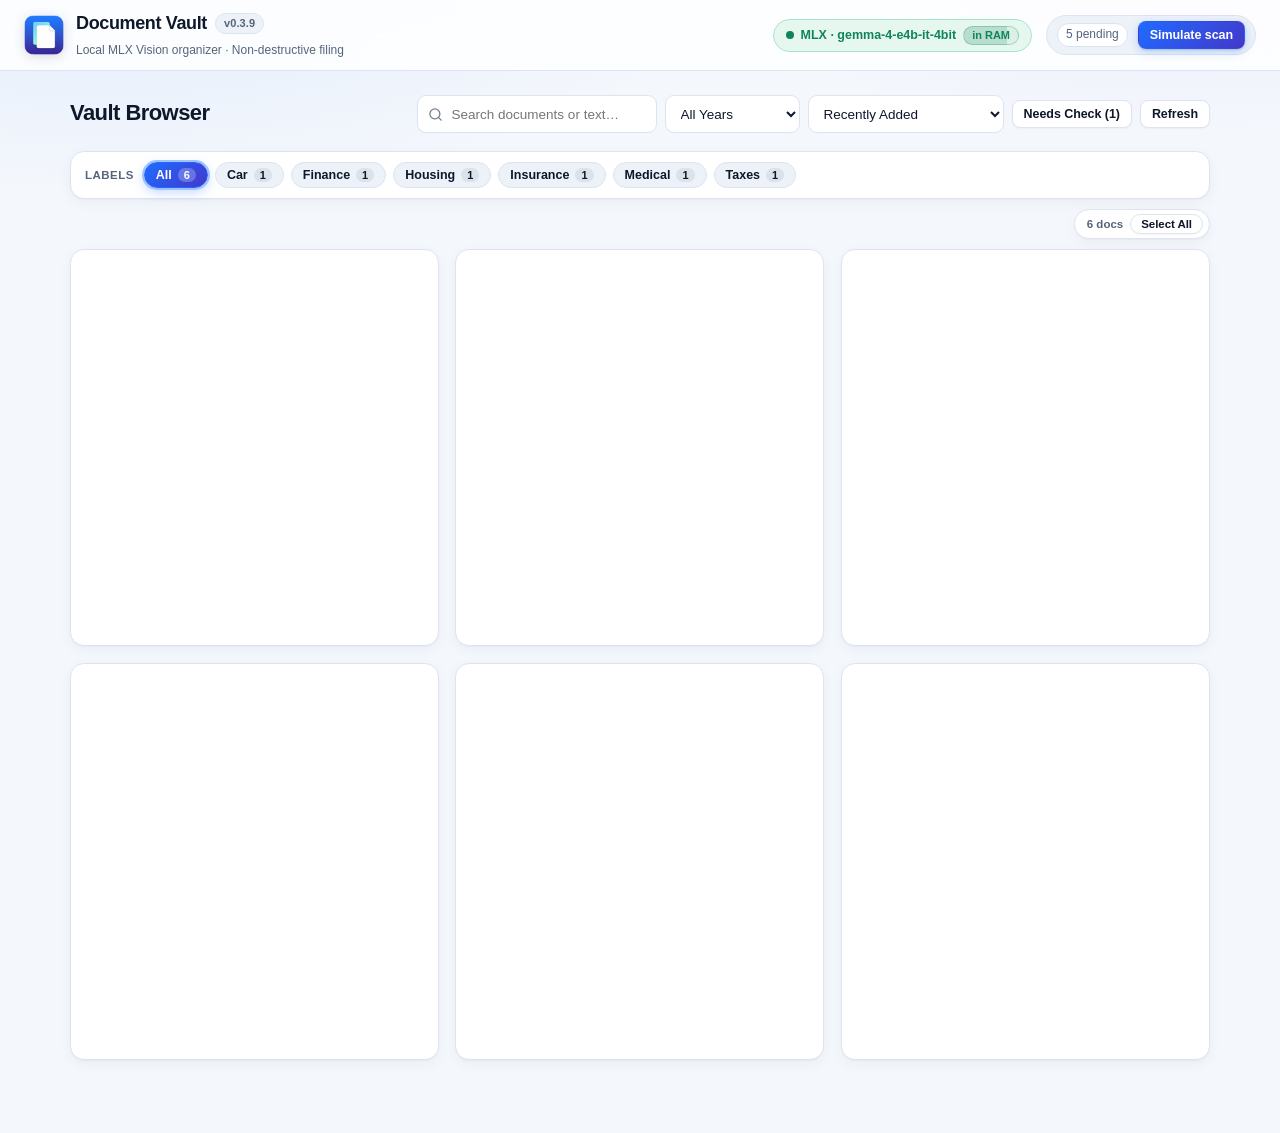
<file: demo/index.html>
<!DOCTYPE html>
<html lang="en">
<head>
  <meta charset="UTF-8" />
  <meta name="viewport" content="width=device-width, initial-scale=1.0" />
  <title>Document Vault — Local AI Scan Organizer</title>
  <link rel="icon" type="image/png" sizes="32x32" href="./icons/favicon-32x32.png?v=20261122a" />
  <link rel="icon" type="image/png" sizes="16x16" href="./icons/favicon-16x16.png?v=20261122a" />
  <link rel="shortcut icon" href="./icons/favicon-32x32.png?v=20261122a" />
  <link rel="apple-touch-icon" sizes="180x180" href="./icons/apple-touch-icon.png?v=20261122a" />
  <meta name="theme-color" content="#f4f7fc" media="(prefers-color-scheme: light)" />
  <meta name="theme-color" content="#090e1a" media="(prefers-color-scheme: dark)" />
  <script src="./demo-bootstrap.js"></script>
  <script>
    (() => {
      try {
        const saved = localStorage.getItem("dv_theme_mode");
        const mode = saved === "light" || saved === "dark" ? saved : "auto";
        const prefersDark = Boolean(
          window.matchMedia && window.matchMedia("(prefers-color-scheme: dark)").matches
        );
        const theme = mode === "auto" ? (prefersDark ? "dark" : "light") : mode;
        document.documentElement.dataset.themeMode = mode;
        document.documentElement.dataset.theme = theme;
        document.documentElement.style.colorScheme = theme;
        const invertSaved = localStorage.getItem("dv_invert_docs_dark");
        document.documentElement.dataset.invertDocsDark = invertSaved === "false" ? "false" : "true";
        const savedTab = sessionStorage.getItem("dv_active_tab");
        if (savedTab === "vault" || savedTab === "review" || savedTab === "settings") {
          document.documentElement.dataset.savedTab = savedTab;
          if (savedTab !== "vault") {
            document.documentElement.dataset.bootingTab = "true";
          }
        }
      } catch {
        // ignore storage or matchMedia access errors
      }
    })();
  </script>
  <link rel="stylesheet" href="./styles.css?v=20261123j" />
  <link rel="stylesheet" href="./demo.css" />
</head>
<body>
  <header class="topbar">
    <div class="topbar-left">
      <div class="brand">
        <span class="brand-icon" aria-hidden="true">
          <img class="brand-icon-img" src="./icons/app-icon.png?v=20261122a" alt="" width="40" height="40" />
        </span>
        <div>
          <div class="brand-title-row">
            <h1>Document Vault</h1>
            <span id="app-version-badge" class="app-version-badge" title="Application version"></span>
          </div>
          <span class="subtitle">Local MLX Vision organizer · Non-destructive filing</span>
        </div>
      </div>
    </div>

    <div class="topbar-right">
      <button id="license-pill" class="license-pill hidden" type="button" title="Free tier usage — click to upgrade or activate a license">
        <span id="license-pill-text">Free · 0 / 30</span>
        <span class="license-pill-bar" aria-hidden="true">
          <span id="license-pill-fill" class="license-pill-fill" style="width:0%"></span>
        </span>
      </button>

      <div class="vlm-pill-wrap">
        <button id="vlm-pill" class="status-pill status-neutral status-pill-btn" type="button" title="Local MLX Vision model status — click for details" aria-haspopup="dialog" aria-expanded="false">
          <span class="dot"></span>
          <span id="vlm-pill-text">Checking Model…</span>
          <span id="vlm-ram-badge" class="ram-badge hidden">
            <span id="vlm-ram-label">in RAM</span>
          </span>
        </button>
        <div id="vlm-popover" class="vlm-popover hidden" role="dialog" aria-label="Local Vision Model status"></div>
      </div>

      <div class="watcher-controls">
        <label class="switch-label" title="Toggle real-time incoming folder watcher">
          <input type="checkbox" id="watcher-toggle" />
          <span class="switch-track"></span>
          <span id="watcher-status-text">Watcher Off</span>
        </label>
        <span id="dump-pending-badge" class="muted-chip" title="Files waiting in incoming folder">0 pending</span>
        <button id="scan-now-btn" class="btn btn-primary btn-sm" type="button">Scan Now</button>
      </div>

      <button id="open-welcome-guide-btn" class="icon-help-btn" type="button" title="Open Welcome Guide" aria-label="Open Welcome Guide">?</button>

      <div id="theme-controls" class="theme-controls is-auto" role="group" aria-label="Theme selection">
        <button id="theme-light-btn" class="theme-opt-btn" type="button" title="Switch to Light theme" aria-label="Switch to Light theme" aria-pressed="false">
          <svg viewBox="0 0 24 24" width="14" height="14" fill="none" stroke="currentColor" stroke-width="2.1" stroke-linecap="round" stroke-linejoin="round" aria-hidden="true">
            <circle cx="12" cy="12" r="4"></circle>
            <path d="M12 2v2M12 20v2M4.93 4.93l1.41 1.41M17.66 17.66l1.41 1.41M2 12h2M20 12h2M6.34 17.66l-1.41 1.41M19.07 4.93l-1.41 1.41"></path>
          </svg>
        </button>
        <button id="theme-dark-btn" class="theme-opt-btn" type="button" title="Switch to Dark theme" aria-label="Switch to Dark theme" aria-pressed="false">
          <svg viewBox="0 0 24 24" width="14" height="14" fill="none" stroke="currentColor" stroke-width="2.1" stroke-linecap="round" stroke-linejoin="round" aria-hidden="true">
            <path d="M21 12.79A9 9 0 1 1 11.21 3 7 7 0 0 0 21 12.79z"></path>
          </svg>
        </button>
        <button id="theme-auto-btn" class="theme-opt-btn theme-auto-btn hidden" type="button" title="Return to automatic system theme" aria-label="Return to automatic system theme" aria-pressed="true">
          <svg viewBox="0 0 24 24" width="13" height="13" fill="none" stroke="currentColor" stroke-width="2.1" stroke-linecap="round" stroke-linejoin="round" aria-hidden="true">
            <rect x="2" y="3" width="20" height="14" rx="2"></rect>
            <path d="M8 21h8M12 17v4"></path>
          </svg>
          <span>Auto</span>
        </button>
      </div>
    </div>
  </header>

  <div class="tabs-bar">
    <nav class="tabs" role="tablist">
      <button class="tab active" data-tab="vault" role="tab" aria-selected="true">Vault Browser</button>
      <button class="tab" data-tab="review" role="tab" aria-selected="false">
        Activity &amp; Review
        <span id="review-badge" class="badge hidden">0</span>
      </button>
      <button class="tab" data-tab="settings" role="tab" aria-selected="false">Settings</button>
      <span id="tab-indicator" class="tab-indicator" aria-hidden="true"></span>
    </nav>
    <button id="global-drop-indicator" class="drop-hint-pill" type="button" title="Drop PDF or image files anywhere on this page, or click to select files">
      <span class="drop-hint-icon" aria-hidden="true">
        <svg viewBox="0 0 24 24" width="12" height="12" fill="none" stroke="currentColor" stroke-width="2.4" stroke-linecap="round" stroke-linejoin="round">
          <path d="M12 16V4M7 9l5-5 5 5"></path>
          <path d="M4 20h16"></path>
        </svg>
      </span>
      <span class="drop-hint-text">Drop files anywhere to queue · Click to browse</span>
    </button>
    <input id="global-file-input" type="file" multiple accept=".pdf,.png,.jpg,.jpeg,.tif,.tiff" hidden />
  </div>

  <div id="vlm-status-banner" class="vlm-status-banner hidden" role="status" aria-live="polite"></div>

  <div id="global-drop-overlay" class="global-drop-overlay hidden" aria-hidden="true">
    <div class="global-drop-card">
      <div class="dropzone-icon" aria-hidden="true">
        <svg viewBox="0 0 24 24" width="24" height="24" fill="none" stroke="currentColor" stroke-width="2.1" stroke-linecap="round" stroke-linejoin="round">
          <path d="M21 15v4a2 2 0 0 1-2 2H5a2 2 0 0 1-2-2v-4"></path>
          <polyline points="17 8 12 3 7 8"></polyline>
          <line x1="12" y1="3" x2="12" y2="15"></line>
        </svg>
      </div>
      <h2>Drop documents anywhere to add to queue</h2>
      <p>Supports PDF, PNG, JPG, and TIFF. Processed items are archived to <code>_processed</code> in your ingestion folder.</p>
    </div>
  </div>

  <div id="watcher-live-banner" class="macos-notif hidden" role="status" aria-live="polite">
    <div class="macos-notif-head">
      <div class="macos-notif-icon" aria-hidden="true">
        <span id="live-banner-dot" class="pulse-dot"></span>
        <img class="notif-icon-img" src="./icons/app-icon.png?v=20261122a" alt="" width="34" height="34" />
      </div>
      <div class="macos-notif-text">
        <div id="live-banner-file" class="macos-notif-title">Processing…</div>
        <div id="live-banner-stage" class="macos-notif-sub"></div>
        <div id="live-banner-progress" class="progress-bar-track live-banner-progress hidden">
          <div id="live-banner-progress-bar" class="progress-bar-fill" style="width:0%"></div>
        </div>
      </div>
      <div class="macos-notif-actions">
        <button id="toggle-queue-btn" class="btn btn-secondary btn-xs" type="button">Queue (0)</button>
        <button id="stop-scan-btn" class="btn btn-ghost-danger btn-xs hidden" type="button">Stop</button>
        <button id="clear-queue-btn" class="btn btn-secondary btn-xs hidden" type="button" title="Dismiss notification">×</button>
      </div>
    </div>
    <div id="scan-queue-panel" class="scan-queue-panel hidden"></div>
  </div>

  <main class="container">
    <div id="tab-panels-stage" class="tab-panels-stage">
    <!-- TAB 1: VAULT BROWSER (DEFAULT) -->
    <section id="tab-vault" class="tab-panel active">
      <div class="panel-header">
        <div>
          <h2>Vault Browser</h2>
          <p class="muted">Browse recently added documents, switch between tags, or search extracted text. Drop files anywhere on the page to ingest.</p>
        </div>
        <div class="filter-bar">
          <div class="search-field-wrap">
            <svg class="search-field-icon" viewBox="0 0 24 24" width="15" height="15" fill="none" stroke="currentColor" stroke-width="2" stroke-linecap="round" stroke-linejoin="round" aria-hidden="true">
              <circle cx="11" cy="11" r="8"></circle>
              <line x1="21" y1="21" x2="16.65" y2="16.65"></line>
            </svg>
            <input id="vault-search" type="search" placeholder="Search documents or text…" />
          </div>
          <select id="vault-filter-year" aria-label="Filter by year">
            <option value="">All Years</option>
          </select>
          <select id="vault-sort" aria-label="Sort documents">
            <option value="recent" selected>Recently Added</option>
            <option value="date_desc">Document Date (Newest)</option>
            <option value="date_asc">Document Date (Oldest)</option>
            <option value="title_asc">Title (A–Z)</option>
          </select>
          <button id="vault-needs-check-btn" class="btn btn-secondary btn-sm vault-needs-check-btn hidden" type="button" title="Filter documents needing date or label check"></button>
          <button id="vault-sug-filter-chip" class="btn btn-secondary btn-sm vault-sug-filter-chip hidden" type="button" title="Click to clear suggested label filter"></button>
          <button id="refresh-vault-btn" class="btn btn-secondary btn-sm" type="button">Refresh</button>
        </div>
      </div>

      <div class="vault-tag-nav" aria-label="Quick tag navigation">
        <div class="vault-tag-row">
          <span class="vault-tag-nav-label">Labels</span>
          <div id="vault-tag-bar" class="vault-tag-bar"></div>
        </div>
        <div id="vault-subtag-bar" class="vault-subtag-bar hidden" aria-label="Sub-label navigation"></div>
      </div>

      <div id="vault-suggestions-strip" class="vault-suggestions-strip hidden" role="region" aria-label="Suggested new labels"></div>

      <div id="vault-grid-stage" class="vault-grid-stage">
        <div id="vault-float-sentinel" class="vault-float-sentinel" aria-hidden="true"></div>
        <div id="vault-grid-float" class="vault-grid-float hidden">
          <div class="vault-float-pill" role="region" aria-label="Document view and selection">
            <span id="vault-results-status" class="vault-results-status muted"></span>
            <button id="vault-select-all-btn" class="btn btn-secondary btn-xs" type="button">Select All</button>
            <button id="vault-clear-sel-btn" class="btn btn-secondary btn-xs hidden" type="button">Clear</button>
          </div>
        </div>
        <div id="vault-anim-layer" class="vault-anim-layer" aria-hidden="true"></div>
        <div id="vault-list" class="vault-grid"></div>
      </div>

      <div id="vault-load-more-bar" class="vault-load-more-bar hidden">
        <span id="vault-load-more-status" class="muted"></span>
        <button id="vault-load-more-btn" class="btn btn-secondary btn-sm" type="button">Load More</button>
      </div>
      <div id="vault-scroll-sentinel" class="vault-scroll-sentinel" aria-hidden="true"></div>

      <div id="vault-batch-bar" class="batch-action-bar hidden" role="region" aria-label="Batch document actions">
        <div class="batch-bar-left">
          <span id="batch-selection-count" class="batch-count-pill">0 selected</span>
          <button id="batch-select-all-btn" class="btn btn-secondary btn-xs" type="button">Select All</button>
          <button id="batch-clear-sel-btn" class="btn btn-secondary btn-xs" type="button">Clear</button>
        </div>
        <div class="batch-bar-actions">
          <button id="batch-reclassify-btn" class="btn btn-primary btn-sm" type="button">Reclassify with AI</button>
          <button id="batch-move-btn" class="btn btn-secondary btn-sm" type="button">Move / Set Tag…</button>
          <button id="batch-download-btn" class="btn btn-secondary btn-sm" type="button">Download ZIP</button>
          <button id="batch-delete-btn" class="btn btn-ghost-danger btn-sm" type="button">Delete Selected…</button>
        </div>
      </div>
    </section>

    <!-- TAB 2: ACTIVITY & REVIEW -->
    <section id="tab-review" class="tab-panel">
      <div class="panel-header">
        <div>
          <h2>Activity &amp; Review</h2>
          <p class="muted">Pending scans requiring review (low confidence, undated, new category, or duplicate) alongside recent filing and watcher activity. Originals remain untouched until approved.</p>
        </div>
        <button id="refresh-review-btn" class="btn btn-secondary btn-sm" type="button">Refresh</button>
      </div>

      <div id="review-list" class="card-stack"></div>

      <section class="activity-box">
        <div class="activity-header">
          <div class="activity-title-group">
            <h3>Filed &amp; Watcher Activity</h3>
            <span id="activity-count-chip" class="muted-chip">0</span>
          </div>
          <div class="activity-controls">
            <div id="activity-filter-pills" class="segmented-pills" role="group" aria-label="Filter activity">
              <button type="button" class="seg-pill active" data-filter="all">All</button>
              <button type="button" class="seg-pill" data-filter="filed">Filed</button>
              <button type="button" class="seg-pill" data-filter="attention">Review &amp; System</button>
            </div>
            <span id="last-scan-label" class="muted"></span>
          </div>
        </div>
        <ul id="activity-log" class="activity-log"></ul>
      </section>
    </section>

    <!-- TAB 3: SETTINGS -->
    <section id="tab-settings" class="tab-panel">
      <div class="panel-header">
        <div>
          <h2>Settings</h2>
          <p class="muted">Configure your folders, taxonomy, filename masks, and local MLX vision models.</p>
        </div>
      </div>

      <div id="settings-float-sentinel" class="settings-float-sentinel" aria-hidden="true"></div>
      <div id="settings-save-float" class="settings-save-float">
        <div id="settings-save-status" class="settings-float-pill settings-save-status" role="status" aria-live="polite">Changes save automatically</div>
      </div>

      <form id="settings-form" class="settings-layout">
        <div class="settings-card">
          <div class="settings-card-head">
            <span class="settings-icon" aria-hidden="true">
              <svg viewBox="0 0 24 24" width="18" height="18" fill="none" stroke="currentColor" stroke-width="1.9" stroke-linecap="round" stroke-linejoin="round">
                <path d="M22 19a2 2 0 0 1-2 2H4a2 2 0 0 1-2-2V5a2 2 0 0 1 2-2h5l2 3h9a2 2 0 0 1 2 2z"></path>
              </svg>
            </span>
            <div>
              <h3>Folders &amp; Watcher</h3>
              <p class="muted">Where new scans arrive and where your organized documents are filed.</p>
            </div>
          </div>

          <label class="field">
            <span>Incoming Folder <small class="muted">(Monitored drop box for unsorted scans)</small></span>
            <div class="path-input-group">
              <input id="set-dump-dir" type="text" required />
              <button id="browse-dump-btn" class="btn btn-secondary btn-sm" type="button">Browse…</button>
              <button id="settings-open-dump-btn" class="btn btn-secondary btn-sm" type="button">Open</button>
            </div>
            <span class="muted" style="font-size:11.5px;">Drop PDFs or photos here from Finder or your scanner app.</span>
          </label>

          <div class="setting-toggle-row">
            <div>
              <div class="toggle-title">Watch Incoming Folder Automatically</div>
              <div class="muted">Automatically scan and file new files added to your Incoming Folder.</div>
            </div>
            <label class="switch-label">
              <input id="set-watcher-enabled" type="checkbox" />
              <span class="switch-track"></span>
            </label>
          </div>

          <label class="field">
            <span>Vault Folder <small class="muted">(Where neatly organized documents are saved)</small></span>
            <div class="path-input-group">
              <input id="set-vault-dir" type="text" required />
              <button id="settings-open-vault-btn" class="btn btn-secondary btn-sm" type="button">Open</button>
            </div>
            <span class="muted" style="font-size:11.5px;">Documents are copied and sorted here by category and year.</span>
          </label>

          <div class="vault-actions-row">
            <button id="switch-vault-btn" class="btn btn-secondary btn-sm" type="button">Switch / Connect Vault…</button>
          </div>

          <div class="prompt-advanced-wrap">
            <div class="prompt-advanced-head">
              <button id="toggle-folder-advanced-btn" class="btn-link" type="button">Advanced Folder &amp; Sync Options ▸</button>
            </div>

            <div id="folder-advanced-panel" class="full-prompt-panel hidden">
              <div class="field" style="margin-bottom:10px;">
                <span>Vault Path &amp; Metadata</span>
                <div class="path-input-group">
                  <button id="browse-vault-btn" class="btn btn-secondary btn-sm" type="button">Change Vault Folder…</button>
                  <button id="reconstruct-vault-btn" class="btn btn-secondary btn-sm" type="button">Reconstruct / Sync from Disk</button>
                </div>
                <div class="vault-db-info">
                  <span class="muted">Vault config:</span>
                  <code id="settings-db-path">…</code>
                </div>
                <span class="muted" style="font-size:11.5px;">Use Reconstruct / Sync if you moved or renamed files manually in Finder.</span>
              </div>

              <div class="field-row">
                <label class="field" style="flex:1;">
                  <span>Processed Archive Subfolder</span>
                  <input id="set-processed-name" type="text" required />
                </label>
                <label class="field small-field">
                  <span>Debounce (sec)</span>
                  <input id="set-debounce" type="number" min="0.5" max="30" step="0.5" />
                </label>
              </div>
            </div>
          </div>
        </div>

        <div class="settings-card">
          <div class="settings-card-head">
            <span class="settings-icon" aria-hidden="true">
              <svg viewBox="0 0 24 24" width="18" height="18" fill="none" stroke="currentColor" stroke-width="1.9" stroke-linecap="round" stroke-linejoin="round">
                <polygon points="13 2 3 14 12 14 11 22 21 10 12 10 13 2"></polygon>
              </svg>
            </span>
            <div>
              <h3>MLX Vision &amp; Speed</h3>
              <p class="muted">Download and run local MLX vision models on Apple Silicon — no external app needed.</p>
            </div>
          </div>

          <label class="field">
            <span>Vision Model</span>
            <div class="path-input-group">
              <select id="set-vlm-model" style="flex:1;">
                <option value="">-- Select a model --</option>
              </select>
              <button id="download-model-btn" class="btn btn-primary btn-sm hidden" type="button">Download</button>
              <button id="unload-model-btn" class="btn btn-secondary btn-sm hidden" type="button" title="Free unified memory immediately (auto-unloads after 10 min idle)">Unload RAM</button>
              <button id="delete-model-btn" class="btn btn-ghost-danger btn-sm hidden" type="button" title="Remove cached model files from disk">Delete</button>
            </div>
            <div id="model-ram-warning" class="model-ram-warning hidden"></div>
          </label>

          <div id="model-download-box" class="model-download-box hidden">
            <div class="model-download-head">
              <span id="model-download-label">Downloading model…</span>
              <div style="display:flex; align-items:center; gap:8px;">
                <span id="model-download-pct" class="muted">0%</span>
                <button id="cancel-download-btn" class="btn btn-ghost-danger btn-xs hidden" type="button">Cancel</button>
              </div>
            </div>
            <div class="progress-bar-track">
              <div id="model-download-bar" class="progress-bar-fill" style="width:0%"></div>
            </div>
            <div id="model-download-file" class="muted" style="font-size:11px; margin-top:4px;"></div>
          </div>

          <label class="field">
            <span>Model Reasoning (Thinking)</span>
            <select id="set-thinking-mode">
              <option value="off">Off — Fast (Recommended)</option>
              <option value="low">Low — Balanced</option>
              <option value="on">On — Deep (Slower)</option>
            </select>
          </label>

          <label class="field">
            <span class="slider-header">
              <span>Auto-File Confidence Threshold</span>
              <span id="threshold-val" class="tag tag-ok">0.75</span>
            </span>
            <input id="set-threshold" class="range-slider" type="range" min="0" max="1" step="0.05" />
          </label>

          <label class="field">
            <span>Extracted Title Language</span>
            <select id="set-title-language">
              <option value="document">Keep document's original language</option>
              <option value="english">Translate title to English</option>
            </select>
          </label>

          <label class="field">
            <span>Custom Filing Instructions (Optional)</span>
            <textarea id="set-custom-instructions" class="prompt-textarea" rows="2" placeholder="e.g. Include invoice/account numbers in titles. Classify dental bills under Medical."></textarea>
            <span class="muted" style="font-size:11.5px;">Appended safely to the built-in prompt without changing the required JSON output structure.</span>
          </label>

          <div class="prompt-advanced-wrap">
            <div class="prompt-advanced-head">
              <button id="toggle-full-prompt-btn" class="btn-link" type="button">View / Edit Full System Prompt ▸</button>
              <span id="prompt-override-badge" class="tag hidden">Custom override</span>
            </div>

            <div id="full-prompt-panel" class="full-prompt-panel hidden">
              <div class="prompt-warning-box" role="note">
                <strong>Caution:</strong> Modifying the full system prompt overrides built-in filing rules.
                Removing or renaming the required JSON keys (<code>date</code>, <code>date_confidence</code>,
                <code>date_source_page</code>, <code>category</code>, <code>label_confidence</code>,
                <code>suggested_new_category</code>, <code>title</code>, <code>confidence</code>, <code>reason</code>)
                conflicts with JSON schema enforcement and can cause extraction errors. Removing
                <code>{categories}</code>, <code>{title_language_instruction}</code>, or <code>YYYY-MM-DD</code>
                rules can degrade label matching, title language, or date parsing.
              </div>

              <label class="field" style="margin-bottom:8px;">
                <span class="slider-header">
                  <span>Full System Prompt Template</span>
                  <button id="reset-system-prompt-btn" class="btn btn-secondary btn-xs" type="button">Reset to Default</button>
                </span>
                <textarea id="set-system-prompt-override" class="prompt-textarea prompt-textarea-mono" rows="8"></textarea>
              </label>

              <div class="field" style="margin-bottom:0;">
                <span class="muted" style="font-size:11.5px;">Effective Prompt Preview (with placeholders &amp; custom instructions applied)</span>
                <pre id="effective-prompt-preview" class="prompt-preview-box"></pre>
              </div>
            </div>
          </div>
        </div>

        <div class="settings-card settings-card-wide">
          <div class="settings-card-head">
            <span class="settings-icon" aria-hidden="true">
              <svg viewBox="0 0 24 24" width="18" height="18" fill="none" stroke="currentColor" stroke-width="1.9" stroke-linecap="round" stroke-linejoin="round">
                <path d="M12 2L2 7l10 5 10-5-10-5z"></path>
                <path d="M2 17l10 5 10-5"></path>
                <path d="M2 12l10 5 10-5"></path>
              </svg>
            </span>
            <div>
              <h3>Taxonomy &amp; Naming Masks</h3>
              <p class="muted">Define top-level Vault categories and how folders and filenames are formatted.</p>
            </div>
          </div>

          <div class="taxonomy-card-columns">
            <div class="field taxonomy-col-labels">
              <div class="taxonomy-tree-header">
                <div>
                  <div class="taxonomy-title-row">
                    <span class="taxonomy-section-title">Guided Labels &amp; Sub-labels</span>
                    <span id="category-count-badge" class="taxonomy-count-pill hidden"></span>
                  </div>
                  <div class="muted" style="font-size:11.5px;">Click a label to rename/merge, or hover for actions.</div>
                </div>
                <button id="toggle-all-categories-btn" class="btn btn-secondary btn-xs hidden" type="button">Collapse all</button>
              </div>
              <input id="category-filter-input" class="category-filter-input hidden" type="search" placeholder="Filter labels…" aria-label="Filter labels" />
              <div id="category-chips" class="category-tree" role="tree" aria-label="Guided labels hierarchy"></div>
              <div class="inline-input">
                <input id="new-category-input" type="text" placeholder="Add category or path (e.g. Housing/Internet)" />
                <button id="add-category-btn" class="btn btn-secondary btn-sm" type="button">Add</button>
              </div>
            </div>

            <div class="taxonomy-col-rules-masks">
              <div class="filing-rules-section">
            <div class="filing-rules-head">
              <div>
                <div class="taxonomy-title-row">
                  <span class="filing-rules-title">Filing Rules</span>
                  <span id="filing-rules-count-badge" class="taxonomy-count-pill hidden"></span>
                </div>
                <div class="muted" style="font-size:11.5px;">Teach the organizer where specific senders or document types belong.</div>
              </div>
              <button id="add-rule-toggle-btn" class="btn btn-secondary btn-xs" type="button">+ Add Rule</button>
            </div>
            <div id="add-rule-form" class="add-rule-form hidden">
              <div class="add-rule-grid">
                <label class="field">
                  <span>Match Keywords <small class="muted">(optional)</small></span>
                  <input id="rule-keywords-input" type="text" placeholder="e.g. Telekom, Swisscom" />
                </label>
                <label class="field">
                  <span>AI Description <small class="muted">(optional)</small></span>
                  <input id="rule-instruction-input" type="text" placeholder="e.g. Monthly internet &amp; mobile bills" />
                </label>
                <label class="field">
                  <span>Target Label</span>
                  <select id="rule-target-select"></select>
                </label>
              </div>
              <div class="add-rule-actions">
                <button id="rule-save-btn" class="btn btn-primary btn-xs" type="button">Save Rule</button>
                <button id="rule-cancel-btn" class="btn btn-secondary btn-xs" type="button">Cancel</button>
              </div>
            </div>
            <div id="filing-rules-list" class="filing-rules-list"></div>
          </div>

          <div class="masks-builder-grid">
            <div class="mask-pool-box">
              <div class="mask-pool-head">
                <span class="mask-pool-title">Template Blocks</span>
                <span id="mask-pool-hint" class="muted mask-pool-hint">Drag blocks into either template below, or click to add to Folder Tree</span>
              </div>
              <div id="mask-block-pool" class="mask-palette" aria-label="Available template blocks"></div>
            </div>

            <div class="field mask-builder-field">
              <div class="mask-field-header">
                <span>Folder Tree Template <small class="muted">(click separators to change)</small></span>
                <button id="toggle-tree-raw-btn" class="btn btn-secondary btn-xs mask-raw-toggle" type="button">Edit as text</button>
              </div>
              <div id="tree-mask-builder" class="mask-builder" data-mask-kind="tree">
                <div id="tree-mask-canvas" class="mask-canvas is-active-target" tabindex="0" role="list" aria-label="Folder tree template blocks"></div>
              </div>
              <input id="set-tree-template" class="mask-raw-input hidden" type="text" aria-label="Folder Tree Template" />
            </div>

            <div class="field mask-builder-field">
              <div class="mask-field-header">
                <span>Filename Mask <small class="muted">(click separators to change)</small></span>
                <button id="toggle-filename-raw-btn" class="btn btn-secondary btn-xs mask-raw-toggle" type="button">Edit as text</button>
              </div>
              <div id="filename-mask-builder" class="mask-builder" data-mask-kind="filename">
                <div id="filename-mask-canvas" class="mask-canvas" tabindex="0" role="list" aria-label="Filename mask blocks"></div>
              </div>
              <input id="set-filename-mask" class="mask-raw-input hidden" type="text" aria-label="Filename Mask" />
            </div>

            <div class="masks-meta-row">
              <label class="field">
                <span>Date Format</span>
                <select id="set-date-format">
                  <option value="YYYY-MM-DD">YYYY-MM-DD</option>
                  <option value="YYYY_MM_DD">YYYY_MM_DD</option>
                  <option value="YYYY.MM.DD">YYYY.MM.DD</option>
                  <option value="YYYYMMDD">YYYYMMDD</option>
                  <option value="DD-MM-YYYY">DD-MM-YYYY</option>
                  <option value="DD_MM_YYYY">DD_MM_YYYY</option>
                  <option value="DD.MM.YYYY">DD.MM.YYYY</option>
                </select>
              </label>

              <label class="field">
                <span>Title Separator</span>
                <select id="set-title-separator">
                  <option value="space">Spaces (Acme Utility Bill)</option>
                  <option value="underscore">Underscores (Acme_Utility_Bill)</option>
                  <option value="hyphen">Hyphens (Acme-Utility-Bill)</option>
                </select>
              </label>

              <div class="path-preview-box">
                <span class="muted">Example Vault Path:</span>
                <code id="settings-path-preview">Finance/2026/2026-03-14 Acme Utility Bill.pdf</code>
              </div>
            </div>
            </div>
            </div>
          </div>
        </div>

        <div class="settings-card settings-card-wide">
          <div class="settings-card-head">
            <span class="settings-icon" aria-hidden="true">
              <svg viewBox="0 0 24 24" width="18" height="18" fill="none" stroke="currentColor" stroke-width="1.9" stroke-linecap="round" stroke-linejoin="round">
                <circle cx="12" cy="12" r="9"></circle>
                <path d="M12 3v18"></path>
                <path d="M12 7l5 5-5 5"></path>
              </svg>
            </span>
            <div>
              <h3>Appearance</h3>
              <p class="muted">Customize how document pages are displayed in dark mode.</p>
            </div>
          </div>

          <div class="setting-toggle-row">
            <div>
              <div class="toggle-title">Invert White Documents in Dark Mode</div>
              <div class="muted">Inverts bright white scan and PDF pages to dark surfaces with light text when dark mode is active.</div>
            </div>
            <label class="switch-label">
              <input id="set-invert-docs-dark" type="checkbox" />
              <span class="switch-track"></span>
            </label>
          </div>
        </div>

        <div id="settings-license-card" class="settings-card settings-card-wide">
          <div class="settings-card-head">
            <span class="settings-icon" aria-hidden="true">
              <svg viewBox="0 0 24 24" width="18" height="18" fill="none" stroke="currentColor" stroke-width="1.9" stroke-linecap="round" stroke-linejoin="round">
                <path d="M21 2l-2 2m-7.61 7.61a5.5 5.5 0 1 1-7.778 7.778 5.5 5.5 0 0 1 7.777-7.777zm0 0L15.5 7.5m0 0l3 3L22 7l-3-3m-3.5 3.5L19 4"></path>
              </svg>
            </span>
            <div style="flex:1;">
              <div style="display:flex; align-items:center; justify-content:space-between; gap:10px; flex-wrap:wrap;">
                <h3>License &amp; Plan</h3>
                <span id="settings-license-badge" class="tag">Free Tier</span>
              </div>
              <p class="muted">Manage your active vault's free-tier quota or Polar.sh license activation on this Mac.</p>
            </div>
          </div>
          <div id="settings-license-body" class="settings-license-body">
            <p class="muted" style="margin:0;">Checking license status…</p>
          </div>
        </div>
      </form>

      <div class="settings-footer-bar">
        <span class="muted">Document Vault · Local Apple Silicon AI</span>
        <div class="settings-footer-links">
          <button id="settings-welcome-guide-btn" class="btn-link" type="button">Welcome Guide</button>
          <span class="muted" aria-hidden="true">·</span>
          <a id="settings-support-link" class="btn-link" href="mailto:support@document-vault.app?subject=Document%20Vault%20Support">Support</a>
          <span class="muted" aria-hidden="true">·</span>
          <button id="open-licenses-btn" class="btn-link" type="button">Third-Party Licenses</button>
        </div>
      </div>
    </section>
    </div>
  </main>

  <!-- Initial Setup / Welcome Wizard / Connect Vault Modal -->
  <div id="setup-modal" class="modal modal-setup hidden" role="dialog" aria-modal="true" aria-labelledby="setup-modal-title">
    <div id="setup-modal-backdrop" class="modal-backdrop"></div>
    <div class="modal-card modal-card-setup">
      <div class="modal-header">
        <div class="setup-header-left">
          <h3 id="setup-modal-title">Welcome to Document Vault</h3>
          <div id="setup-stepper" class="setup-stepper" role="tablist" aria-label="Onboarding steps">
            <button type="button" class="setup-step-pill is-active" data-step="1">
              <span class="setup-step-num">1</span>
              <span>How It Works</span>
            </button>
            <span class="setup-step-sep" aria-hidden="true">›</span>
            <button type="button" class="setup-step-pill" data-step="2">
              <span class="setup-step-num">2</span>
              <span>Vault &amp; Incoming</span>
            </button>
            <span class="setup-step-sep" aria-hidden="true">›</span>
            <button type="button" class="setup-step-pill" data-step="3">
              <span class="setup-step-num">3</span>
              <span>Vision AI Model</span>
            </button>
          </div>
        </div>
        <button id="setup-close-btn" class="btn btn-secondary btn-sm hidden" type="button">Close</button>
      </div>
      <div class="modal-body">
        <p id="setup-switch-intro" class="setup-intro muted hidden">
          Choose an existing Vault folder to load or reconstruct your documents and tags, or pick a new folder to initialize a fresh Vault.
          Vault config (<code>.document_vault/vault.json</code>) and per-document metadata (<code>.document_vault/meta/</code>) live inside your Vault folder, while the search index and previews stay local on this Mac.
        </p>

        <form id="setup-form" class="setup-form">
          <div id="setup-steps-stage" class="setup-steps-stage">
          <!-- STEP 1: HOW IT WORKS -->
          <div id="setup-step-1" class="setup-step-panel">
            <div class="onboard-hero">
              <div class="onboard-hero-badge">On-Device Apple Silicon Document Organizer</div>
              <h4>Turn messy PDFs &amp; scans into a clean, searchable folder tree — automatically.</h4>
              <p class="muted">Drop files right in this window or save them into your monitored Incoming folder. Local AI reads, dates, renames, and files each document without ever leaving your Mac.</p>
            </div>

            <div class="onboard-pipeline" aria-label="How Document Vault works">
              <div class="onboard-pipe-card">
                <div class="onboard-pipe-icon" aria-hidden="true">
                  <svg viewBox="0 0 24 24" width="22" height="22" fill="none" stroke="currentColor" stroke-width="1.9" stroke-linecap="round" stroke-linejoin="round">
                    <path d="M22 19a2 2 0 0 1-2 2H4a2 2 0 0 1-2-2V5a2 2 0 0 1 2-2h5l2 3h9a2 2 0 0 1 2 2z"></path>
                    <path d="M12 11v6M9.5 13.5L12 11l2.5 2.5"></path>
                  </svg>
                </div>
                <div class="onboard-pipe-step">1. Drop or Watch Incoming</div>
                <p>Drag scans anywhere in the app, or save them into your <strong>monitored Incoming folder</strong> from your scanner or Finder.</p>
              </div>
              <div class="onboard-pipe-arrow" aria-hidden="true">→</div>
              <div class="onboard-pipe-card">
                <div class="onboard-pipe-icon" aria-hidden="true">
                  <svg viewBox="0 0 24 24" width="22" height="22" fill="none" stroke="currentColor" stroke-width="1.9" stroke-linecap="round" stroke-linejoin="round">
                    <polygon points="13 2 3 14 12 14 11 22 21 10 12 10 13 2"></polygon>
                  </svg>
                </div>
                <div class="onboard-pipe-step">2. Local MLX Vision AI</div>
                <p>Runs locally on Apple Silicon to extract the document date, sender, title, and category — zero cloud upload.</p>
              </div>
              <div class="onboard-pipe-arrow" aria-hidden="true">→</div>
              <div class="onboard-pipe-card">
                <div class="onboard-pipe-icon" aria-hidden="true">
                  <svg viewBox="0 0 24 24" width="22" height="22" fill="none" stroke="currentColor" stroke-width="1.9" stroke-linecap="round" stroke-linejoin="round">
                    <path d="M9 11l3 3L22 4"></path>
                    <path d="M21 12v7a2 2 0 0 1-2 2H5a2 2 0 0 1-2-2V5a2 2 0 0 1 2-2h11"></path>
                  </svg>
                </div>
                <div class="onboard-pipe-step">3. Filed &amp; Review-Safe</div>
                <p>Copies cleanly into <code>Category/Year/</code> in your Vault. Uncertain or duplicate scans pause in <strong>Review</strong> for approval.</p>
              </div>
            </div>

            <div class="onboard-pillars">
              <span class="onboard-pillar-chip">100% Private &amp; Offline-Capable</span>
              <span class="onboard-pillar-chip">Plain Folders &amp; Standard PDFs</span>
              <span class="onboard-pillar-chip">Originals Archived Safely</span>
            </div>

            <div class="setup-footer">
              <button id="setup-next-1-btn" class="btn btn-primary" type="button">Get Started →</button>
            </div>
          </div>

          <!-- STEP 2: VAULT & INCOMING FOLDER -->
          <div id="setup-step-2" class="setup-step-panel hidden">
            <div id="setup-vault-presets-wrap" class="setup-presets-wrap">
              <span class="setup-presets-label">Vault Folder <small class="muted">(Where neatly organized documents live)</small></span>
              <div id="setup-vault-presets" class="setup-preset-pills" role="group" aria-label="Vault folder presets"></div>
            </div>

            <label class="field">
              <span id="setup-vault-field-label" class="hidden">Vault Folder</span>
              <div class="path-input-group">
                <input id="setup-vault-dir" type="text" required placeholder="/Users/you/Documents/Document Vault" />
                <button id="setup-browse-vault-btn" class="btn btn-secondary btn-sm hidden" type="button">Browse…</button>
              </div>
            </label>

            <div id="setup-inspect-box" class="setup-inspect-box inspect-new">
              <div id="setup-inspect-title" class="setup-inspect-title">Checking folder…</div>
              <div id="setup-inspect-detail" class="setup-inspect-detail muted"></div>
              <div id="setup-inspect-tags" class="tag-row"></div>
            </div>

            <div id="setup-dump-presets-wrap" class="setup-presets-wrap">
              <span class="setup-presets-label">Incoming Folder <small class="muted">(Monitored drop box for unsorted scans)</small></span>
              <div id="setup-dump-presets" class="setup-preset-pills" role="group" aria-label="Incoming folder presets"></div>
            </div>

            <label class="field">
              <span id="setup-dump-field-label" class="hidden">Incoming Folder (Optional)</span>
              <div class="path-input-group">
                <input id="setup-dump-dir" type="text" placeholder="/Users/you/Documents/Document Vault Incoming" />
                <button id="setup-browse-dump-btn" class="btn btn-secondary btn-sm hidden" type="button">Browse…</button>
              </div>
              <span class="muted" style="font-size:11.5px;">Drop PDFs or scan directly here from Finder. Processed originals are safely moved to <code>_processed</code>.</span>
            </label>

            <div id="setup-watcher-row" class="setting-toggle-row setup-watcher-row">
              <div>
                <div class="toggle-title">Watch Incoming folder automatically</div>
                <div class="muted">Runs in the background and auto-starts as soon as your Vision Model is ready.</div>
              </div>
              <label class="switch-label">
                <input id="setup-watcher-enabled" type="checkbox" checked />
                <span class="switch-track"></span>
              </label>
            </div>

            <div id="setup-step2-footer" class="setup-footer setup-footer-split">
              <button id="setup-back-2-btn" class="btn btn-secondary" type="button">← Back</button>
              <button id="setup-next-2-btn" class="btn btn-primary" type="button">Next: Vision AI Model →</button>
            </div>
          </div>

          <!-- STEP 3: LOCAL VISION AI MODEL (and compact model row in switch mode) -->
          <div id="setup-step-3" class="setup-step-panel hidden">
            <div class="setup-model-head">
              <div>
                <h4 id="setup-model-heading" style="margin:0 0 2px;">Choose Your Local Vision Model</h4>
                <p id="setup-ram-note" class="muted" style="margin:0; font-size:12.5px;">Detecting Apple Silicon unified memory…</p>
              </div>
            </div>

            <div id="setup-model-cards" class="setup-model-cards" role="radiogroup" aria-label="Local MLX Vision models"></div>

            <label id="setup-select-fallback-field" class="field">
              <span>Local MLX Vision Model</span>
              <div class="path-input-group">
                <select id="setup-vlm-model" style="flex:1;">
                  <option value="">-- Select a model (optional) --</option>
                </select>
                <button id="setup-download-model-btn" class="btn btn-secondary btn-sm hidden" type="button">Download</button>
              </div>
            </label>

            <div id="setup-download-box" class="model-download-box hidden">
              <div class="model-download-head">
                <span id="setup-download-label">Downloading model…</span>
                <div style="display:flex; align-items:center; gap:8px;">
                  <span id="setup-download-pct" class="muted">0%</span>
                  <button id="setup-cancel-download-btn" class="btn btn-ghost-danger btn-xs hidden" type="button">Cancel</button>
                </div>
              </div>
              <div class="progress-bar-track">
                <div id="setup-download-bar" class="progress-bar-fill" style="width:0%"></div>
              </div>
              <div id="setup-download-file" class="muted" style="font-size:11px; margin-top:4px;"></div>
            </div>
            <div id="setup-download-status" class="muted" style="font-size:11.5px; margin-top:4px;"></div>

            <div class="setup-footer setup-footer-split">
              <div class="setup-footer-left">
                <button id="setup-back-3-btn" class="btn btn-secondary" type="button">← Back</button>
                <button id="setup-cancel-btn" class="btn btn-secondary hidden" type="button">Cancel</button>
              </div>
              <div class="setup-footer-right">
                <button id="setup-skip-model-btn" class="btn btn-secondary hidden" type="button">Skip Model for Now</button>
                <button id="setup-submit-btn" class="btn btn-primary" type="submit">Open Vault</button>
              </div>
            </div>
          </div>
          </div>
        </form>
      </div>
    </div>
  </div>

  <!-- License & Purchase Modal -->
  <div id="license-modal" class="modal modal-license hidden" role="dialog" aria-modal="true" aria-labelledby="license-modal-title">
    <div id="license-modal-backdrop" class="modal-backdrop"></div>
    <div class="modal-card modal-card-license">
      <div class="modal-header">
        <div>
          <h3 id="license-modal-title">Upgrade Document Vault</h3>
          <p id="license-modal-subtitle" class="muted" style="margin:2px 0 0; font-size:12.5px;">One-time license · No subscription · Works offline after activation</p>
        </div>
        <button id="license-modal-close" class="btn btn-secondary btn-sm" type="button">Close</button>
      </div>
      <div id="license-modal-body" class="modal-body license-modal-body">
        <div id="license-quota-banner" class="license-quota-banner">
          <div class="license-quota-head">
            <strong id="license-quota-title">0 of 30 free processed documents used</strong>
            <span id="license-quota-pill" class="tag">Active Vault</span>
          </div>
          <div class="progress-bar-track">
            <div id="license-quota-bar" class="progress-bar-fill" style="width:0%"></div>
          </div>
          <p class="muted" style="margin:0; font-size:12px;">
            Browsing, searching, previews, and Finder access always stay free. Deleting a processed document immediately frees a slot.
          </p>
        </div>

        <div id="license-active-panel" class="license-active-panel hidden"></div>

        <div id="license-plans-section" class="license-plans-section">
          <p class="muted" style="margin:0; font-size:12px;">Prices shown in your local currency (Polar applies your local currency &amp; VAT at checkout).</p>
          <div id="license-plans-grid" class="license-plans-grid"></div>
        </div>

        <div id="license-activate-box" class="license-activate-box">
          <div class="license-activate-head">
            <strong>Already have a license key?</strong>
            <span class="muted" style="font-size:12px;">Paste your Polar.sh key to unlock unlimited AI processing on this Mac.</span>
          </div>
          <form id="license-activate-form" class="license-activate-form">
            <input
              id="license-key-input"
              type="text"
              placeholder="DVP-XXXX-XXXX-XXXX"
              autocomplete="off"
              spellcheck="false"
              aria-label="License key"
            />
            <button id="license-activate-btn" class="btn btn-primary" type="submit">Activate Key</button>
          </form>
          <div id="license-activate-status" class="license-activate-status muted hidden" role="status"></div>
        </div>
      </div>
    </div>
  </div>

  <!-- Modal for Vault preview / edit -->
  <div id="doc-modal" class="modal hidden" role="dialog" aria-modal="true">
    <div class="modal-backdrop"></div>
    <div class="modal-card">
      <div class="modal-header">
        <h3 id="modal-title">Document Details</h3>
        <button id="modal-close" class="btn btn-secondary btn-sm" type="button">Close</button>
      </div>
      <div id="modal-body" class="modal-body"></div>
    </div>
  </div>

  <div id="toast-container" class="toast-container"></div>
  <script src="./demo-server.js"></script>
  <script type="module" src="./js/main.js?v=20261123j"></script>
</body>
</html>
</file>
<file: demo/styles.css>
/* Document Vault stylesheet manifest (ordered cascade, zero bundler) */

@import url("./css/tokens_base.css?v=20261123j");
@import url("./css/topbar_tabs.css?v=20261123j");
@import url("./css/viewer_cards.css?v=20261123j");
@import url("./css/queue_filters.css?v=20261123j");
@import url("./css/vault_grid.css?v=20261123j");
@import url("./css/review_activity.css?v=20261123j");
@import url("./css/settings.css?v=20261123j");
@import url("./css/modals_notifications.css?v=20261123j");
@import url("./css/dialogs_motion.css?v=20261123j");
@import url("./css/onboarding.css?v=20261123j");
@import url("./css/vlm_quickstart.css?v=20261123j");
@import url("./css/licensing.css?v=20261123j");
@import url("./css/category_tree.css?v=20261123j");
@import url("./css/taxonomy_rules.css?v=20261123j");
</file>
<file: demo/demo.css>
/* Demo-only streamlining: show only the Vault Browser and simulated scans,
   keeping every visible control 100% self-contained without altering app/static/. */

/* Remove the tabs bar (Vault / Activity & Review / Settings + Click to browse) and secondary panels */
.tabs-bar,
#tab-review,
#tab-settings {
  display: none !important;
}

/* Trim desktop-only / duplicate topbar controls (theme switcher lives in the host frame) */
#license-pill,
#open-welcome-guide-btn,
#theme-controls,
.watcher-controls > .switch-label {
  display: none !important;
}

/* Slightly tighter topbar & header spacing so documents sit above the fold */
.topbar {
  padding-top: 10px;
  padding-bottom: 10px;
}

.panel-header > div > p.muted {
  display: none !important;
}

/* Hide suggested-label strip in demo view to keep the card grid front and center */
#vault-suggestions-strip {
  display: none !important;
}

/* Remove links/actions pointing to unavailable endpoints or hidden tabs in static demo */
[data-pop-action="settings"],
#preview-open-tab-link,
#preview-download-link,
#batch-download-btn,
[data-empty-action="open-settings"],
[data-empty-action="open-incoming"],
[data-empty-action="open-vault"],
[data-empty-action="switch-vault"],
[data-empty-action="dl-model"] {
  display: none !important;
}
</file>
